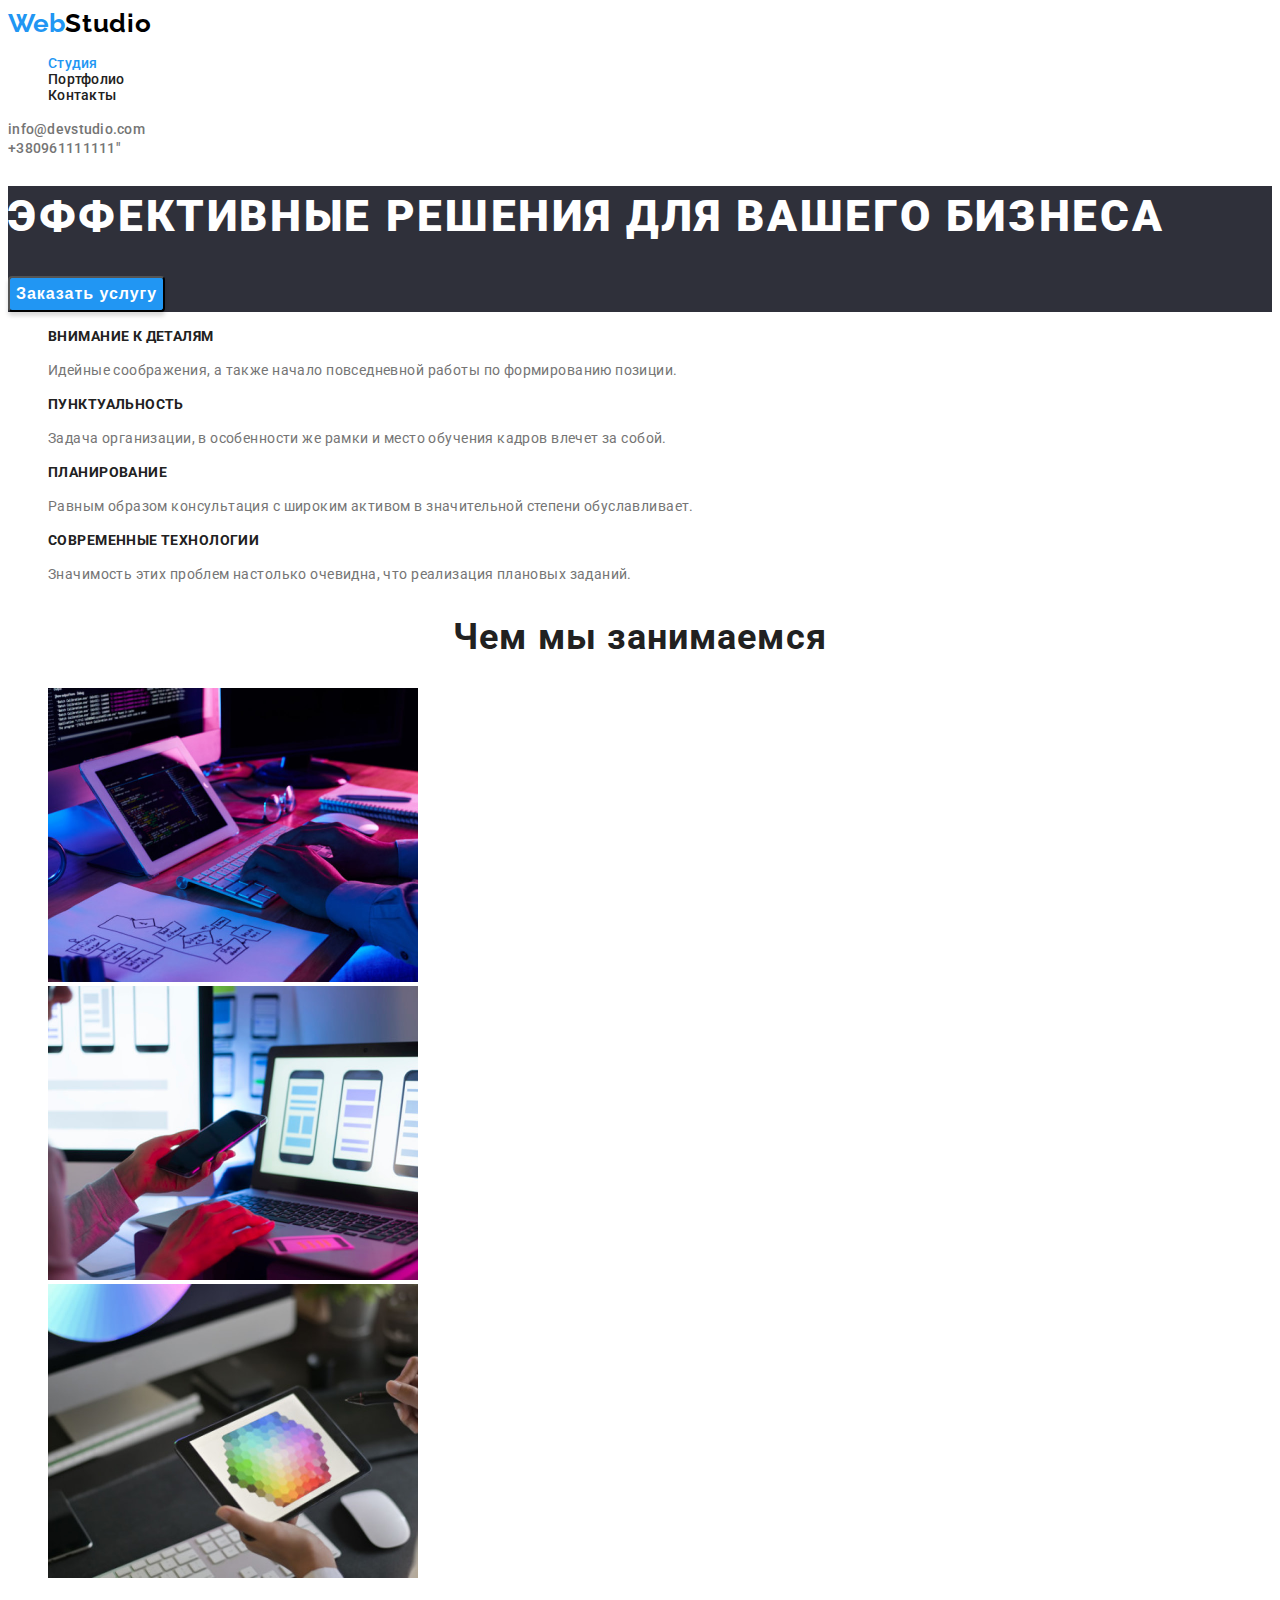
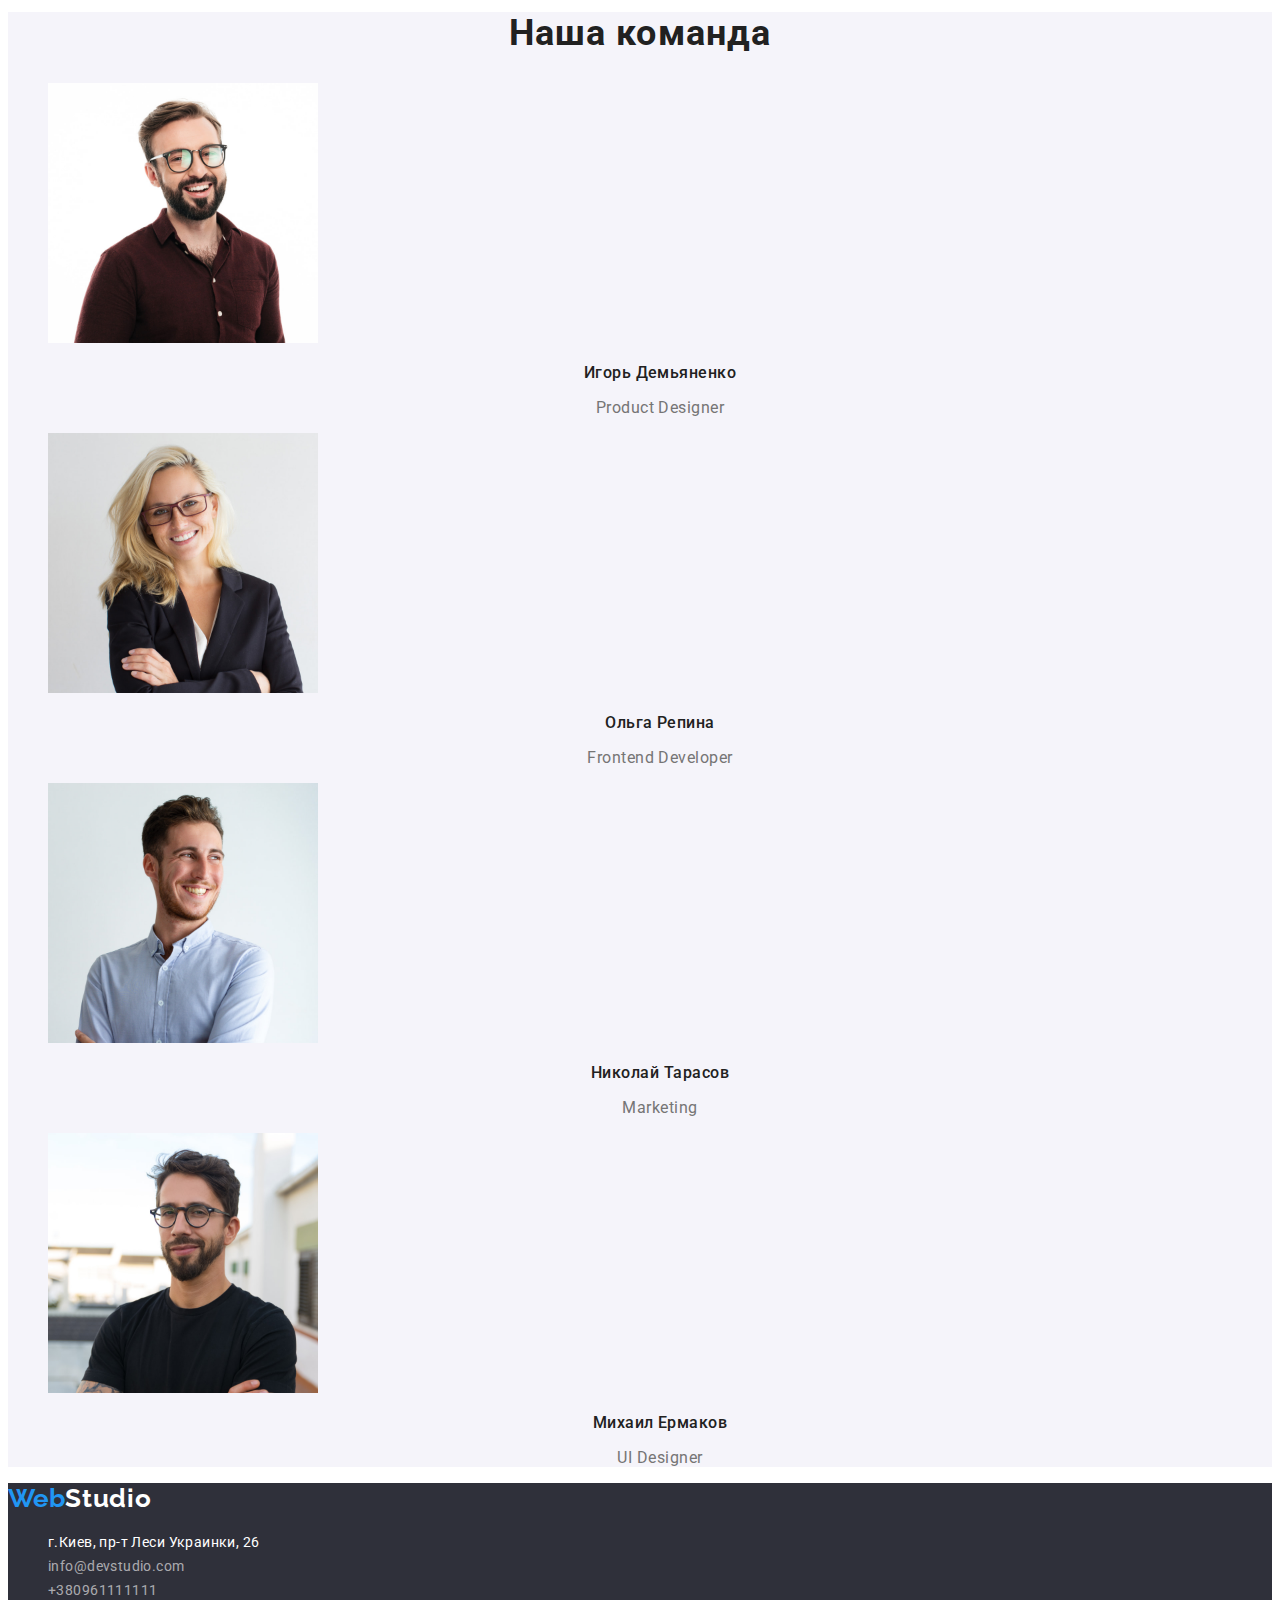
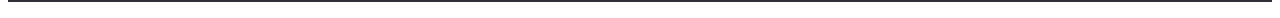
<file: index.html>
<!DOCTYPE html>
<html lang="ru">
  <head>
    <meta charset="UTF-8" />
    <meta http-equiv="X-UA-Compatible" content="IE=edge" />
    <meta name="viewport" content="width=device-width, initial-scale=1.0" />
    <title>Web Studio - главная</title>
    <!--Font-->
    <link rel="preconnect" href="https://fonts.googleapis.com" />
    <link rel="preconnect" href="https://fonts.gstatic.com" crossorigin />
    <link
      href="https://fonts.googleapis.com/css2?family=Montserrat:wght@400;700&family=Roboto:wght@400;500;700;900&display=swap"
      rel="stylesheet"
    />
    <link rel="preconnect" href="https://fonts.googleapis.com" />
    <link rel="preconnect" href="https://fonts.gstatic.com" crossorigin />
    <link
      href="https://fonts.googleapis.com/css2?family=Montserrat:wght@400;700&family=Raleway:wght@700&family=Roboto:wght@400;500;700;900&display=swap"
      rel="stylesheet"
    />
    <!--Styles-->
    <link rel="stylesheet " href="./css/styles.css" />
  </head>

  <body>
    <!--Shapka-->
    <header>
      <!--logo-->
      <a class="Logo link" href="index.html"
        ><span class="web">Web</span><span class="studio">Studio</span></a
      >
      <!--Меню-->
      <nav class="menu">
        <ul>
          <li class="nav1 list-item">
            <a class="nav1 nav-current" href="./index.html">Студия</a>
          </li>
          <li class="nav1 list-item">
            <a class="nav1" href="./portfolio.html">Портфолио</a>
          </li>
          <li class="nav1 list-item"><a class="nav1">Контакты</a></li>
        </ul>
      </nav>
      <!--contact-->
      <a class="contact link" href="mailto:info@devstudio.com"
        >info@devstudio.com</a
      >
      <br />
      <a class="contact link" href="tel:+380961111111">+380961111111"</a>
    </header>
    <!--Main-->
    <main>
      <section class="main-window">
        <h1 class="main-title">Эффективные решения для вашего бизнеса</h1>
        <button type="button" class="button1">Заказать услугу</button>
      </section>
      <!--Our props-->
      <section>
        <h2 hidden>Особенности</h2>
        <ul>
          <li class="list-item">
            <h3 class="secondH-item">Внимание к деталям</h3>
            <p class="qualities-item">
              Идейные соображения, а также начало повседневной работы по
              формированию позиции.
            </p>
          </li>
          <li class="list-item">
            <h3 class="secondH-item">Пунктуальность</h3>
            <p class="qualities-item">
              Задача организации, в особенности же рамки и место обучения кадров
              влечет за собой.
            </p>
          </li>
          <li class="list-item">
            <h3 class="secondH-item">Планирование</h3>
            <p class="qualities-item">
              Равным образом консультация с широким активом в значительной
              степени обуславливает.
            </p>
          </li>
          <li class="list-item">
            <h3 class="secondH-item">Современные технологии</h3>
            <p class="qualities-item">
              Значимость этих проблем настолько очевидна, что реализация
              плановых заданий.
            </p>
          </li>
        </ul>
      </section>
      <!--images-->
      <section>
        <h2 class="headline-section">Чем мы занимаемся</h2>
        <ul>
          <li class="list-item">
            <img
              src="images/studiopage/1.jpg"
              alt="ПК з клавиатурой"
              width="370"
              height="294"
            />
          </li>
          <li class="list-item">
            <img
              src="images/studiopage/2.jpg"
              alt="Пк и телефон"
              width="370"
              height="294"
            />
          </li>
          <li class="list-item">
            <img
              src="images/studiopage/3.jpg"
              alt="Планшет"
              width="370"
              height="294"
            />
          </li>
        </ul>
      </section>
      <section class="section-grey">
        <h2 class="headline-section">Наша команда</h2>
        <ul>
          <li class="list-item">
            <img
              src="./images/studiopage/4.jpg"
              alt="Игорь Демьяненко"
              width="270"
              height="260"
            />
            <h3 class="workername">Игорь Демьяненко</h3>
            <p class="position" lang="en">Product Designer</p>
          </li>
          <li class="list-item">
            <img
              src="./images/studiopage/5.jpg"
              alt="Ольга Репина"
              width="270"
              height="260"
            />
            <h3 class="workername">Ольга Репина</h3>
            <p class="position" lang="en">Frontend Developer</p>
          </li>
          <li class="list-item">
            <img
              src="./images/studiopage/6.jpg"
              alt="Николай Тарасов"
              width="270"
              height="260"
            />
            <h3 class="workername">Николай Тарасов</h3>
            <p class="position" lang="en">Marketing</p>
          </li>
          <li class="list-item">
            <img
              src="./images/studiopage/7.jpg"
              alt="Михаил Ермаков"
              width="270"
              height="260"
            />
            <h3 class="workername">Михаил Ермаков</h3>
            <p class="position" lang="en">UI Designer</p>
          </li>
        </ul>
      </section>
    </main>
    <footer>
      <a class="Logo link" href="/"
        ><span class="web2">Web</span><span class="studio2">Studio</span></a
      >
      <address>
        <ul>
          <li class="list-item">
            <a
              class="link geo"
              href="https://goo.gl/maps/Ric9NXAK2YN1q6YY9"
              target="_blank"
              rel="noopener noreferrer nofollow"
              >г.Киев, пр-т Леси Украинки, 26</a
            >
          </li>
          <li class="list-item">
            <a class="link contact2" href="mailto:info@devstudio.com"
              >info@devstudio.com</a
            >
          </li>
          <li class="list-item">
            <a class="link contact2" href="tel:+380961111111">+380961111111</a>
          </li>
        </ul>
      </address>
    </footer>
  </body>
</html>
</file>
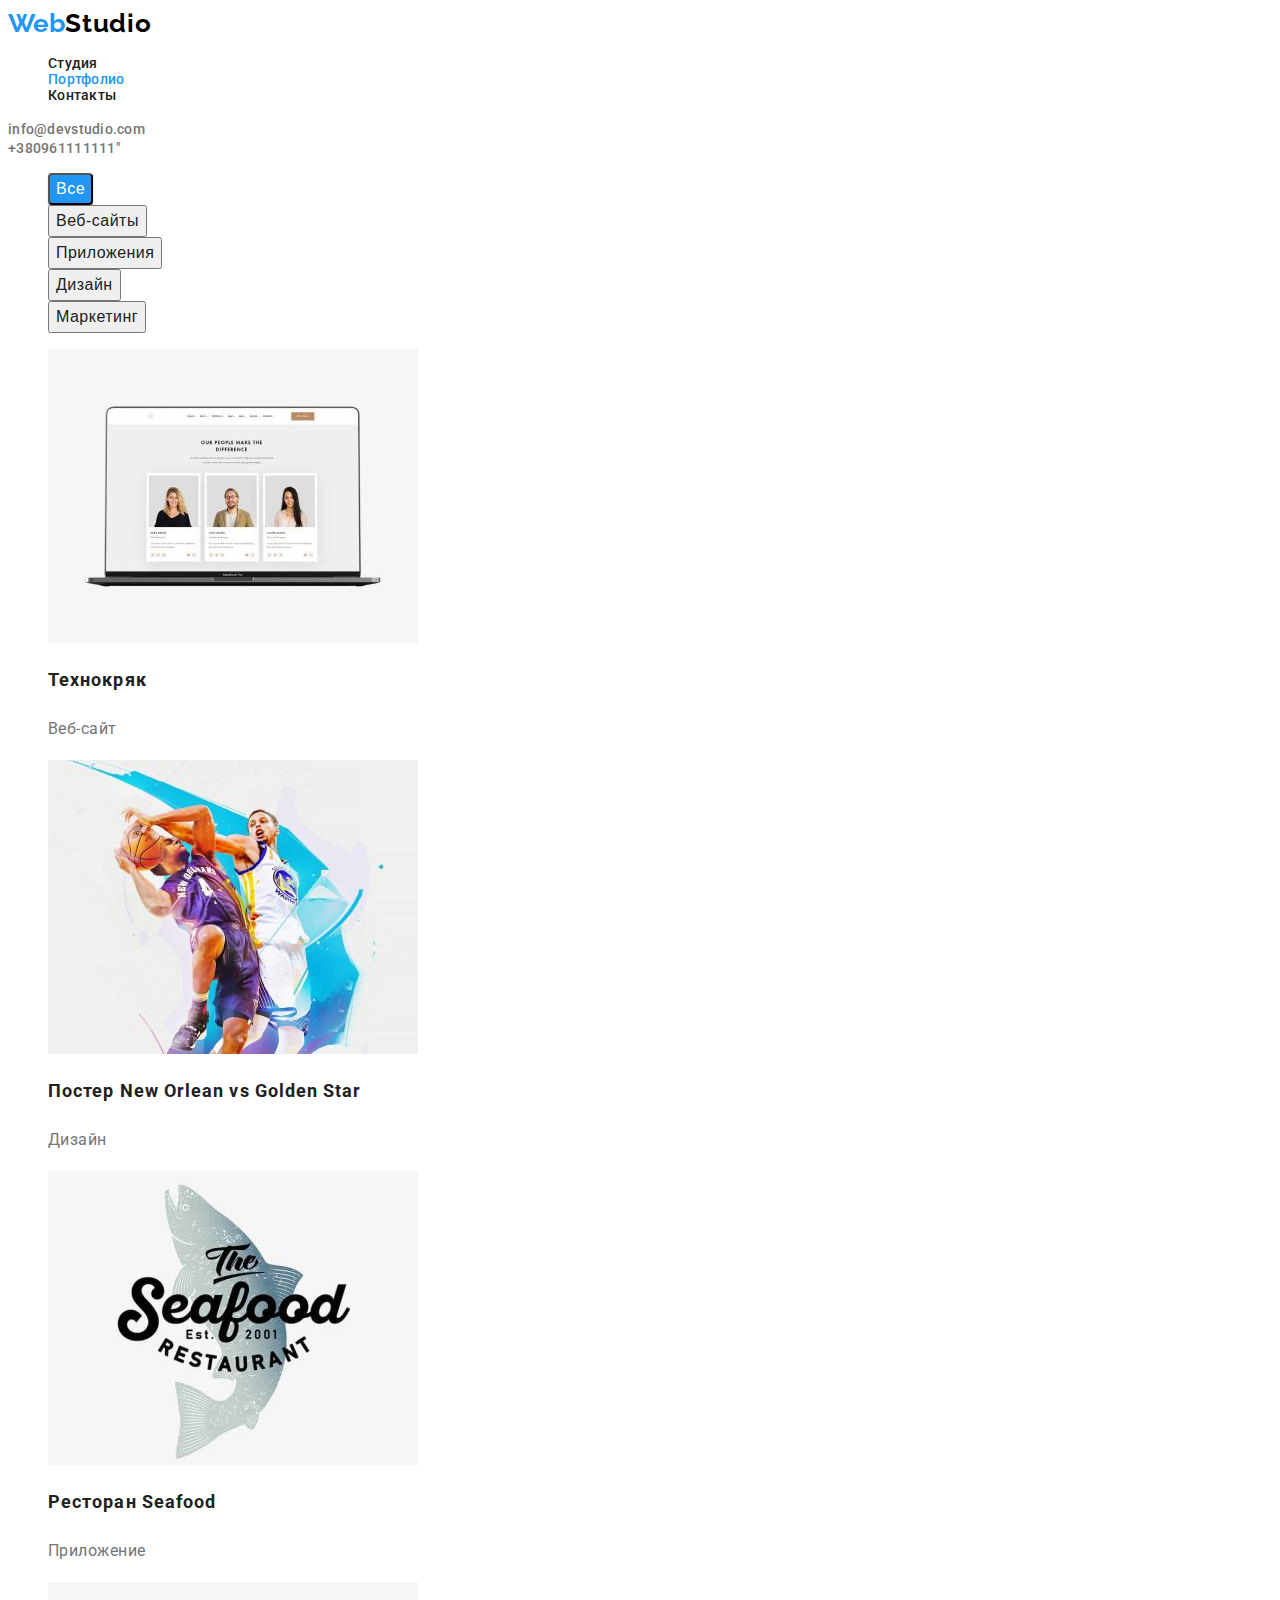
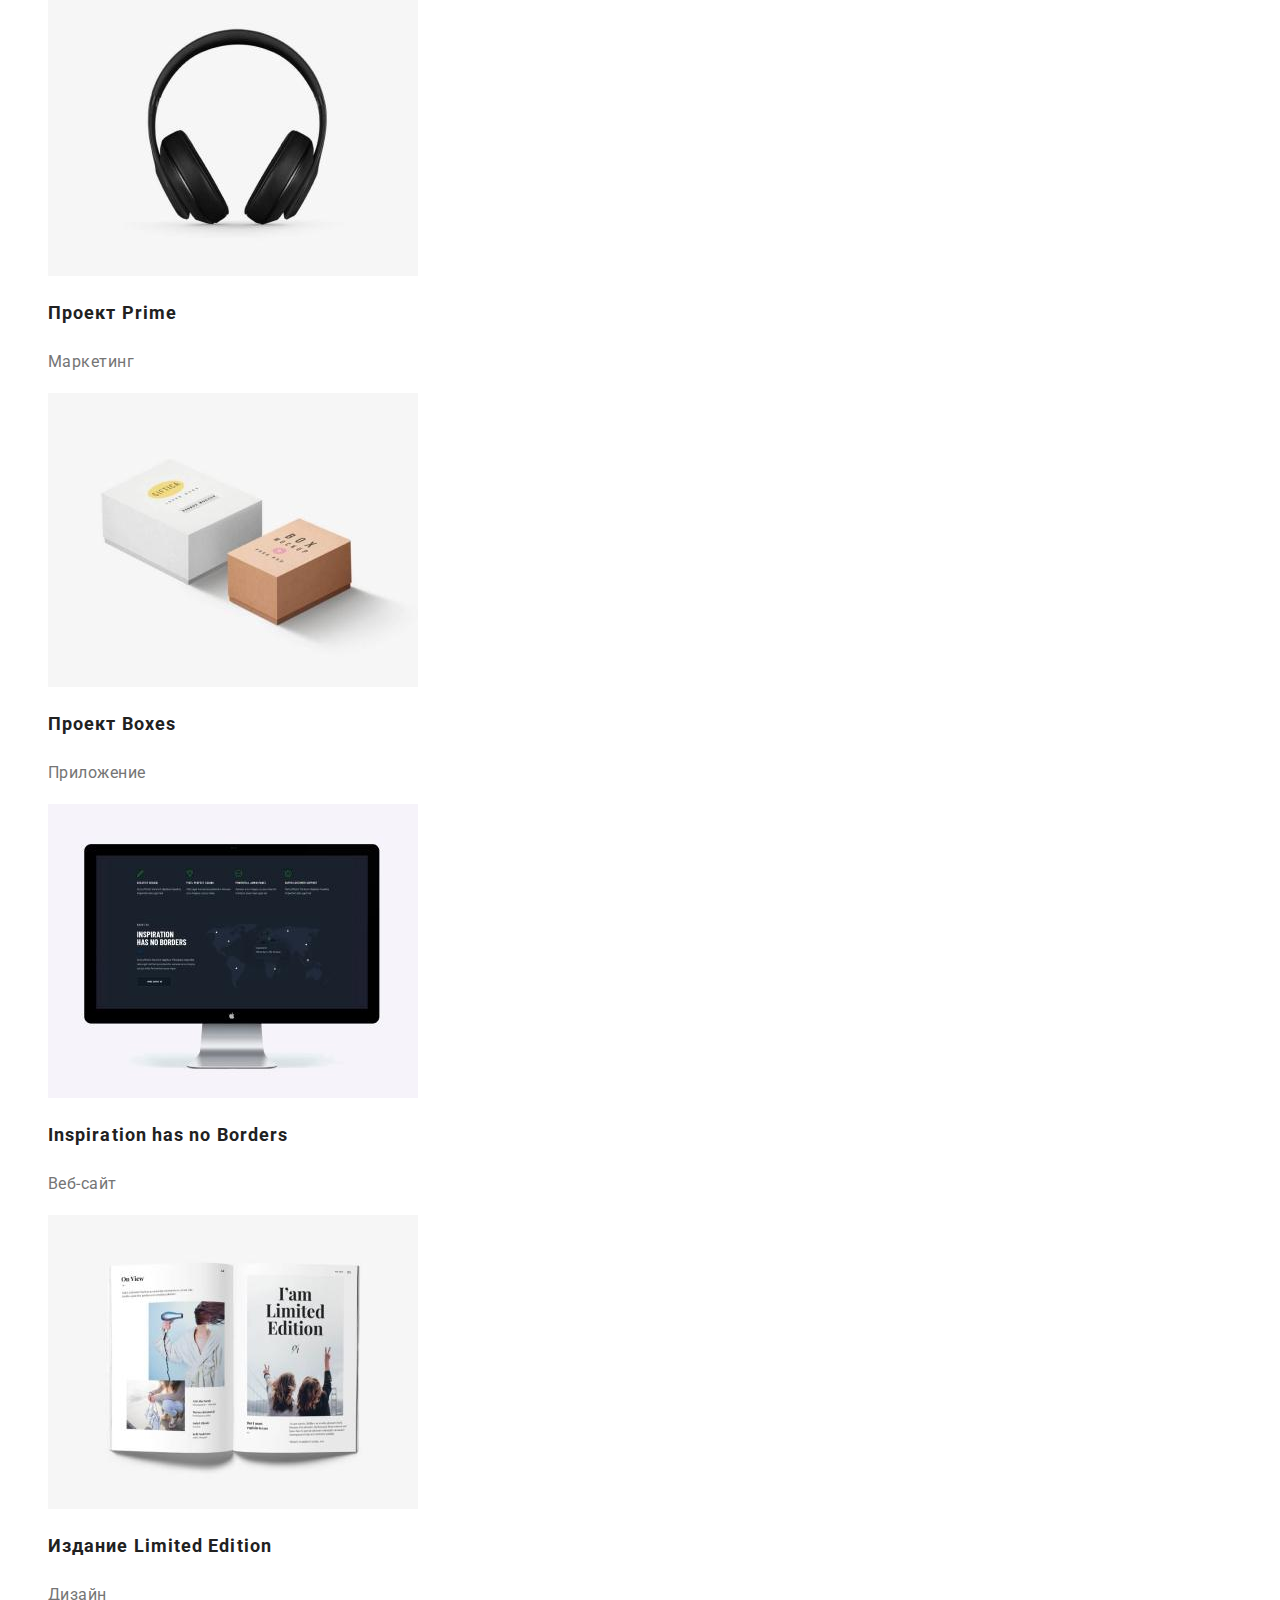
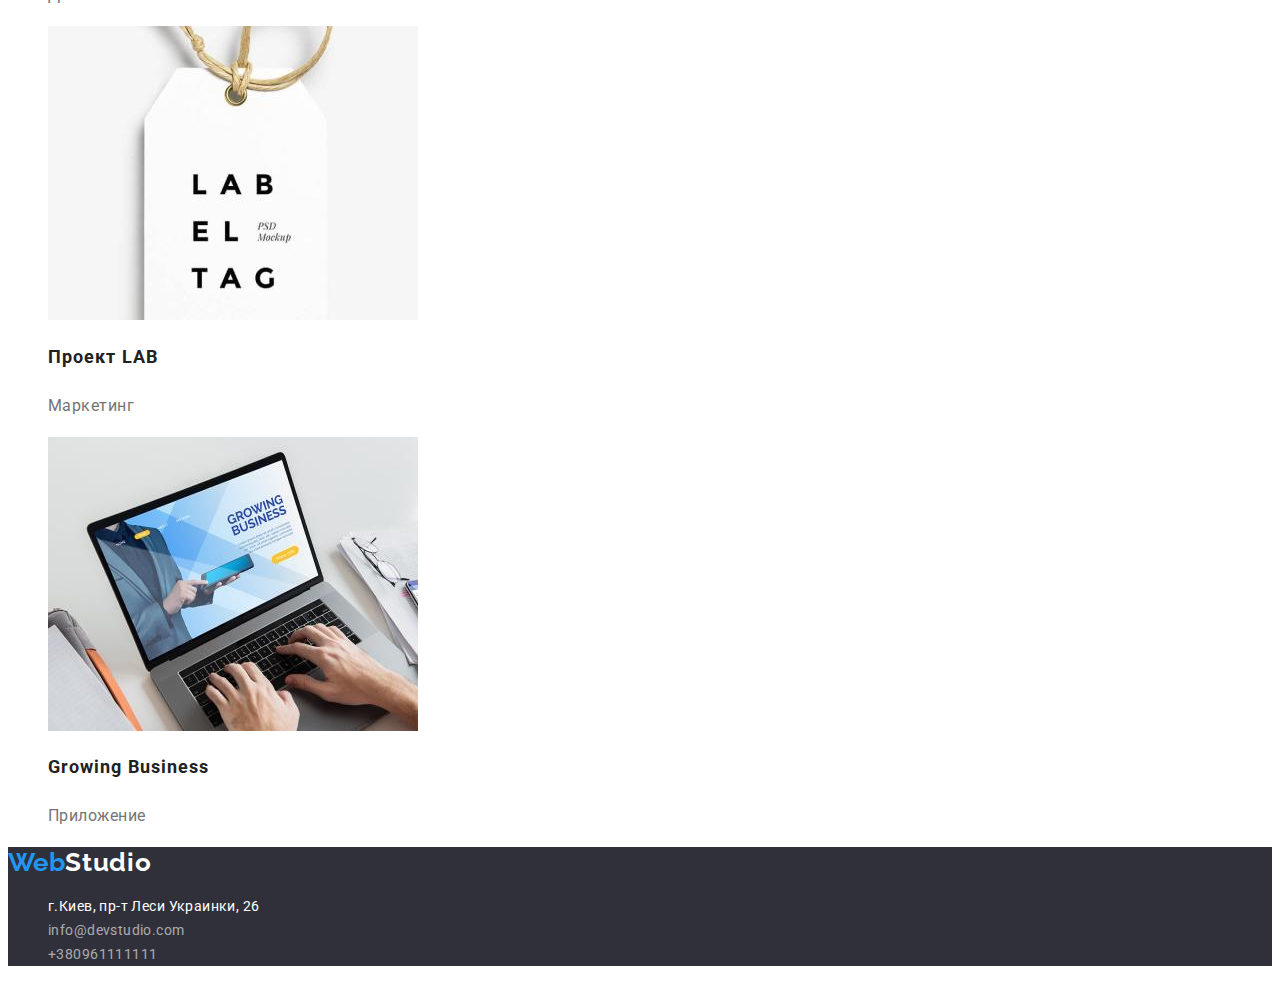
<file: portfolio.html>
<!DOCTYPE html>
<html lang="en">
  <head>
    <meta charset="UTF-8" />
    <meta http-equiv="X-UA-Compatible" content="IE=edge" />
    <meta name="viewport" content="width=device-width, initial-scale=1.0" />
    <title>WebStudio-Портфолио</title>
    <!--Font-->
    <link rel="preconnect" href="https://fonts.googleapis.com" />
    <link rel="preconnect" href="https://fonts.gstatic.com" crossorigin />
    <link
      href="https://fonts.googleapis.com/css2?family=Montserrat:wght@400;700&family=Roboto:wght@400;500;700;900&display=swap"
      rel="stylesheet"
    />
    <link rel="preconnect" href="https://fonts.googleapis.com" />
    <link rel="preconnect" href="https://fonts.gstatic.com" crossorigin />
    <link
      href="https://fonts.googleapis.com/css2?family=Montserrat:wght@400;700&family=Raleway:wght@700&family=Roboto:wght@400;500;700;900&display=swap"
      rel="stylesheet"
    />
    <!--Styles-->
    <link rel="stylesheet" href="./css/styles.css" />
  </head>
  <body>
    <!--Shapka-->
    <header>
      <!--logo-->
      <a class="Logo link" href="index.html"
        ><span class="web">Web</span><span class="studio">Studio</span></a
      >
      <!--Меню-->
      <nav class="menu">
        <ul>
          <li class="nav1 list-item">
            <a class="nav1" href="./index.html">Студия</a>
          </li>
          <li class="nav1 list-item">
            <a class="nav1 nav-current" href="./portfolio.html">Портфолио</a>
          </li>
          <li class="nav1 list-item"><a class="nav1">Контакты</a></li>
        </ul>
      </nav>
      <!--contact-->
      <a class="contact link" href="mailto:info@devstudio.com"
        >info@devstudio.com</a
      >
      <br />
      <a class="contact link" href="tel:+380961111111">+380961111111"</a>
    </header>
    <!--Main-->
    <main>
      <!--Проекты-->
      <section>
        <h1 hidden>Проекты</h1>
          <ul>
            <li class="list-item">
              <button type="button" class="button2 button-current">Все</button>
            </li>
            <li class="list-item">
              <button type="button" class="button2">Веб-сайты</button>
            </li>
            <li class="list-item">
              <button type="button" class="button2">Приложения</button>
            </li>
            <li class="list-item">
              <button type="button" class="button2">Дизайн</button>
            </li>
            <li class="list-item">
              <button type="button" class="button2">Маркетинг</button>
            </li>
          </ul>
        
        <!--Картинки -->
        <ul>
          <li class="list-item">
            <img
              src="./images/portfolio/imgTechnocrack.jpg"
              alt="Технокряк"
              width="370"
              height="294"
            />
            <h2 class="position-name">Технокряк</h2>
            <p class="position-type">Веб-сайт</p>
          </li>
          <li class="list-item">
            <img
              src="./images/portfolio/imgGoldenStar.jpg"
              alt="Постер New Orlean vs Golden Star"
              width="370"
              height="294"
            />
            <h2 class="position-name">Постер New Orlean vs Golden Star</h2>
            <p class="position-type">Дизайн</p>
          </li>
          <li class="list-item">
            <img
              src="./images/portfolio/imgSeafood.jpg"
              alt="Ресторан Seafood"
              width="370"
              height="294"
            />
            <h2 class="position-name">Ресторан Seafood</h2>
            <p class="position-type">Приложение</p>
          </li>
          <li class="list-item">
            <img
              src="./images/portfolio/imgPrime.jpg"
              alt="Проект Prime"
              width="370"
              height="294"
            />
            <h2 class="position-name">Проект Prime</h2>
            <p class="position-type">Маркетинг</p>
          </li>
          <li class="list-item">
            <img
              src="./images/portfolio/imgBoxes.jpg"
              alt="Проект Boxes"
              width="370"
              height="294"
            />
            <h2 class="position-name">Проект Boxes</h2>
            <p class="position-type">Приложение</p>
          </li>
          <li class="list-item">
            <img
              src="./images/portfolio/imgNoBorders.jpg"
              alt="Inspiration has no Border"
              width="370"
              height="294"
            />
            <h2 class="position-name">Inspiration has no Borders</h2>
            <p class="position-type">Веб-сайт</p>
          </li>
          <li class="list-item">
            <img
              src="./images/portfolio/imgLimEdition.jpg"
              alt="Издание Limited Edition"
              width="370"
              height="294"
            />
            <h2 class="position-name">Издание Limited Edition</h2>
            <p class="position-type">Дизайн</p>
          </li>
          <li class="list-item">
            <img
              src="./images/portfolio/imgLab.jpg"
              alt="Проект LAB"
              width="370"
              height="294"
            />
            <h2 class="position-name">Проект LAB</h2>
            <p class="position-type">Маркетинг</p>
          </li>
          <li class="list-item">
            <img
              src="./images/portfolio/imgGrowing.jpg"
              alt="Growing Business"
              width="370"
              height="294"
            />
            <h2 class="position-name">Growing Business</h2>
            <p class="position-type">Приложение</p>
          </li>
        </ul>
      </section>
    </main>
    <footer>
      <a class="Logo link" href="/"
        ><span class="web2">Web</span><span class="studio2">Studio</span></a
      >
      <address>
        <ul>
          <li class="list-item">
            <a
              class="link geo"
              href="https://goo.gl/maps/Ric9NXAK2YN1q6YY9"
              target="_blank"
              rel="noopener noreferrer nofollow"
              >г.Киев, пр-т Леси Украинки, 26</a
            >
          </li>
          <li class="list-item">
            <a class="link contact2" href="mailto:info@devstudio.com"
              >info@devstudio.com</a
            >
          </li>
          <li class="list-item">
            <a class="link contact2" href="tel:+380961111111">+380961111111</a>
          </li>
        </ul>
      </address>
    </footer>
  </body>
</html>
</file>
<file: css/styles.css>
:root {
  /* font*/
  --main-font: 'Roboto', sans-serif;
  --second-font: 'Raleway', sans-serif;
  /* text color*/
  --main-txt-color: #212121;
  /* bg color*/
  --blue-bg-color: #2f303a;
  --grey-bg-color: #f5f4fa;

  /* others*/
  --active-button-color: #2196f3;
}

.button2,
.button1,
.nav1 {
  cursor: pointer;
}

/*reset styles*/
.link {
  text-decoration: none;
}

.list-item {
  list-style: none;
}

body {
  font-family: var(--main-font);
  color: var(--main-txt-color);
}

/**Header*/
.web {
  font-family: var(--second-font);
  font-style: normal;
  font-weight: 700;
  font-size: 26px;
  line-height: 31px;
  color: #2196f3;
}

.studio {
  font-family: var(--second-font);
  font-style: normal;
  font-weight: 700;
  font-size: 26px;
  line-height: 31px;
  letter-spacing: 0.03em;
  color: #000000;
}

.nav1 {
  font-weight: 500;
  font-size: 14px;
  line-height: 16px;
  letter-spacing: 0.02em;

  color: #212121;
}

a {
  text-decoration: none;
}

.contact {
  font-style: normal;
  font-style: normal;
  font-weight: 500;
  font-size: 14px;
  line-height: calc(16 / 14);
  letter-spacing: 0.02em;
  color: #757575;
}

.contact:hover {
  color: var(--active-button-color);
}

.contact:focus {
  color: var(--active-button-color);
}

.nav1:hover {
  color: var(--active-button-color);
}

.nav1:focus {
  color: var(--active-button-color);
}

.nav-current {
  color: var(--active-button-color);
}
.nav-current2 {
  color: var(--active-button-color);
}
/**MAIN 1 */

.main-window {
  background: #2f303a;
}

.main-title {
  font-style: normal;
  font-weight: 900;
  font-size: 44px;
  line-height: calc(60/44);
  letter-spacing: 0.06em;
  text-transform: uppercase;
  color: #ffffff;
}

.button1 {
  background: #2196f3;
  font-style: normal;
  font-weight: 700;
  font-size: 16px;
  line-height: calc(30/16);
  letter-spacing: 0.06em;
  border-radius: 4px;
  color: #ffffff;
  box-shadow: 0px 4px 4px rgba(0, 0, 0, 0.15);
}

.button1:hover {
  background: #188ce8;
}

.button1:focus {
  color: white;
}

/**Section props*/
.secondH-item {
  font-weight: 700;
  font-size: 14px;
  line-height: calc(16/14);
  letter-spacing: 0.03em;
  text-transform: uppercase;
  color: #212121;
}

.qualities-item {
  font-size: 14px;
  line-height: calc(24/14);
  letter-spacing: 0.03em;
  color: #757575;
}
.headline-section {
  font-weight: 700;
  font-size: 36px;
  line-height: calc(42/36);
  text-align: center;
  letter-spacing: 0.03em;
}

/*Team*/
.workername {
  font-weight: 500;
  font-size: 16px;
  line-height: calc(19/16);
  text-align: center;
  letter-spacing: 0.03em;
  color: #212121;
}

.position {
  font-size: 16px;
  line-height: calc(19 / 16);
  text-align: center;
  letter-spacing: 0.03em;
  color: #757575;
}

/**FOOTER**/
footer {
  background-color: #2f303a;
}

/**Logo**/
.web2 {
  font-family: var(--second-font);
  font-style: normal;
  font-weight: 700;
  font-size: 26px;
  line-height: calc(31 / 26);
  color: #2196f3;
}

.studio2 {
  font-family: var(--second-font);
  font-style: normal;
  font-weight: 700;
  font-size: 26px;
  line-height: calc(31 / 26);
  letter-spacing: 0.03em;
  color: white;
}

.section-grey {
  background-color: #f5f4fa;
}

/**Contact**/
.geo {
  font-style: normal;
  font-size: 14px;
  line-height: calc(24 / 14);
  letter-spacing: 0.03em;
  color: #ffffff;
}
.contact2 {
  font-style: normal;
  font-size: 14px;
  line-height: calc(24/14);
  letter-spacing: 0.03em;
  color: rgba(255, 255, 255, 0.6);
}

.contact2:hover {
  color: var(--active-button-color);
}

.contact2:focus {
  color: var(--active-button-color);
}

/*Portfolio*/
.button2 {
  font-style: normal;
  font-style: normal;
  font-weight: 500;
  font-size: 16px;
  line-height: calc(26/16);
  text-align: center;
  letter-spacing: 0.03em;
  color: #212121;
}
.button2:hover {
  background: #2196f3;
  box-shadow: 0px 3px 1px rgba(0, 0, 0, 0.1), 0px 1px 2px rgba(0, 0, 0, 0.08),
    0px 2px 2px rgba(0, 0, 0, 0.12);
  border-radius: 4px;
  color: #ffffff;
}
.button2:focus {
  background: #2196f3;
  box-shadow: 0px 3px 1px rgba(0, 0, 0, 0.1), 0px 1px 2px rgba(0, 0, 0, 0.08),
    0px 2px 2px rgba(0, 0, 0, 0.12);
  border-radius: 4px;
  color: #ffffff;
}
.button-current {
  background: #2196f3;
  box-shadow: 0px 3px 1px rgba(0, 0, 0, 0.1), 0px 1px 2px rgba(0, 0, 0, 0.08),
    0px 2px 2px rgba(0, 0, 0, 0.12);
  border-radius: 4px;
  color: #ffffff;
}

.position-name {
  font-weight: 700;
  font-size: 18px;
  line-height: calc(36/18);
  letter-spacing: 0.06em;
  color: #212121;
}

.position-type {
  font-style: normal;
  font-size: 16px;
  line-height: calc(30/16);
  letter-spacing: 0.03em;
  color: #757575;
}
/*End
</file>
